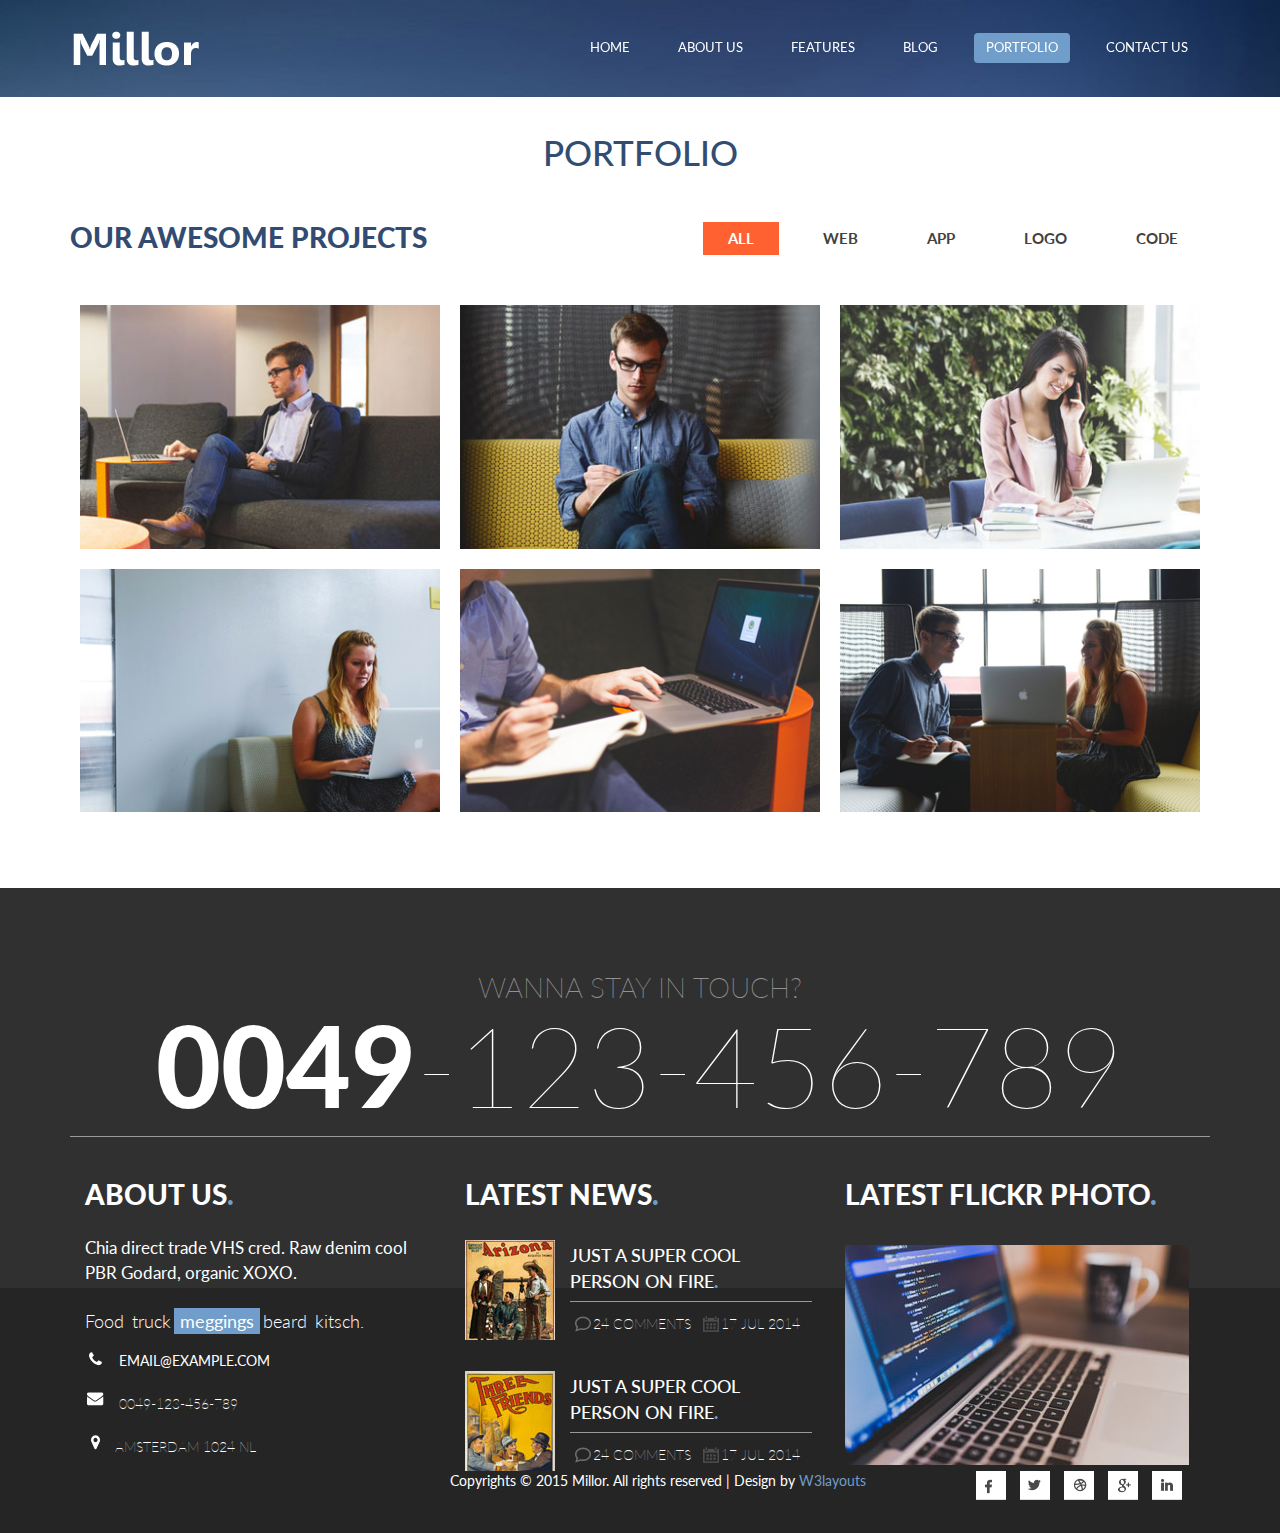
<file: ucscmealbuilder/portfolio.html>
<!--
Author: W3layouts
Author URL: http://w3layouts.com
License: Creative Commons Attribution 3.0 Unported
License URL: http://creativecommons.org/licenses/by/3.0/
-->
<!DOCTYPE html>
<html>
<head>
<title>Millor a Mobile App Based Flat Bootstrap responsive Website Template | Portfolio :: w3layouts</title>
<link href="css/bootstrap.css" rel='stylesheet' type='text/css'/>
<link href="css/style.css" rel="stylesheet" type="text/css" media="all"/>
<link href='//fonts.googleapis.com/css?family=Lato:100,300,400,700,900' rel='stylesheet' type='text/css'>
<meta name="viewport" content="width=device-width, initial-scale=1">
<meta name="keywords" content="Millor Responsive web template, Bootstrap Web Templates, Flat Web Templates, Andriod Compatible web template, Smartphone Compatible web template, free webdesigns for Nokia, Samsung, LG, SonyErricsson, Motorola web design" />
<script type="application/x-javascript"> addEventListener("load", function() { setTimeout(hideURLbar, 0); }, false); function hideURLbar(){ window.scrollTo(0,1); } </script>
<script src="js/jquery.min.js"> </script>
<!---- start-smoth-scrolling---->
		<script type="text/javascript" src="js/move-top.js"></script>
		<script type="text/javascript" src="js/easing.js"></script>
		<script type="text/javascript">
			jQuery(document).ready(function($) {
				$(".scroll").click(function(event){		
					event.preventDefault();
					$('html,body').animate({scrollTop:$(this.hash).offset().top},900);
				});
			});
		</script>
<!---- start-smoth-scrolling---->

</head>
<body>
<!--header-->
<div class="banner banner-2">
	 <div class="container">
		 <div class="header-top">		  
				<div class="logo">
					<a href="index.html"><img src="images/logo11.png" class="img-responsive" alt=""/></a>
				</div>			  
				 <div class="top-menu">
				 	 <span class="menu"> </span> 
					<ul>
						 <li><a class="hvr-shutter-out-horizontal"href="index.html">Home</a></li>
						 <li><a class="hvr-shutter-out-horizontal" href="about.html">About us</a></li>
						 <li><a class="hvr-shutter-out-horizontal" href="features.html">Features</a></li>
						 <li><a class="hvr-shutter-out-horizontal" href="404.html">Blog</a></li>
						  <li><a class="active hvr-shutter-out-horizontal" href="portfolio.html">Portfolio</a></li>	
						   <li><a class="hvr-shutter-out-horizontal" href="contact.html">Contact us</a></li>					 
					 </ul>					 
				 </div>	
				 		 <div class="clearfix"> </div> 	 
				 		 		 <!-- script-for-menu -->
		 <script>
				$("span.menu").click(function(){
					$(".top-menu ul").slideToggle("slow" , function(){
					});
				});
		 </script>
		 <!-- script-for-menu -->
		 </div>	
	</div>
</div>
<!--/header-->
<!--Portfolio-->
	<div class="project">
		<div class="container">
			<h5>PORTFOLIO</h5>
			
			<div class="sap_tabs">
				<div id="horizontalTab" style="display: block; width: 100%; margin: 0px;">
					<script src="js/easyResponsiveTabs.js" type="text/javascript"></script>
						<script type="text/javascript">
							$(document).ready(function () {
								$('#horizontalTab').easyResponsiveTabs({
									type: 'default', //Types: default, vertical, accordion           
									width: 'auto', //auto or any width like 600px
									fit: true   // 100% fit in a container
								});
							});
							
						</script>
						<link rel="stylesheet" href="css/swipebox.css">
							<script src="js/jquery.swipebox.min.js"></script> 
							<script type="text/javascript">
										jQuery(function($) {
											$(".swipebox").swipebox();
										});
							</script>

					<div class="project-bottom">
						<div class="portfolios entertain_box  wow fadeInUp" data-wow-delay="0.4s" id="portfolio">
							<div class="portfolio-top">
								<div class="port-mix-chg">
									<div class="project-top">
										<h3>OUR AWESOME PROJECTS</h3>
									</div>
									<ul id="filters" class="resp-tabs-list">
										  <li class="resp-tab-item" aria-controls="tab_item-0" role="tab"><span>All</span></li>
										  <li class="resp-tab-item" aria-controls="tab_item-1" role="tab"><span>web</span></li>
										  <li class="resp-tab-item" aria-controls="tab_item-2" role="tab"><span>app</span></li>
										  <li class="resp-tab-item" aria-controls="tab_item-3" role="tab"><span>logo</span></li>
										  <li class="resp-tab-item" aria-controls="tab_item-4" role="tab"><span>code</span></li>
										  <div class="clearfix"></div>
									</ul>
									<div class="clearfix"></div>
								</div>
								<div class="resp-tabs-container">
									<div class="tab-1 resp-tab-content" aria-labelledby="tab_item-0">
										<div class="tab_img">
												<div class="col-md-4 img-top ">
												    <a href="images/p-1.jpg" class="b-link-stripe b-animate-go   swipebox"  title="Image Title">
														 <img src="images/port-1.jpg" />
														 <div class="b-wrapper">
															<h2 class="text-center b-animate b-from-left    b-delay03 ">Processing Steps Web<img src="images/logo.png" /></h2>
														 </div>
													</a>
												</div>
												<div class="col-md-4 img-top ">
												    <a href="images/p-2.jpg" class="b-link-stripe b-animate-go   swipebox"  title="Image Title">
														 <img src="images/port-2.jpg" />
														 <div class="b-wrapper">
															<h2 class="b-animate b-from-left    b-delay03 ">Processing Steps Web<img src="images/logo.png" /></h2>
														 </div>
													</a>
												</div>
												<div class="col-md-4 img-top ">
													<a href="images/p-3.jpg" class="b-link-stripe b-animate-go   swipebox"  title="Image Title">
														 <img src="images/port-3.jpg" />
														 <div class="b-wrapper">
															<h2 class="b-animate b-from-left    b-delay03 ">Processing Steps Web<img src="images/logo.png" /></h2>
														 </div>
													</a>
												</div>
												<div class="col-md-4 img-top ">
													<a href="images/p-4.jpg" class="b-link-stripe b-animate-go   swipebox"  title="Image Title">
														 <img src="images/port-4.jpg" />
														 <div class="b-wrapper">
															<h2 class="b-animate b-from-left    b-delay03 ">Processing Steps Web<img src="images/logo.png" /></h2>
														 </div>
													</a>
												</div>
												<div class="col-md-4 img-top ">
												    <a href="images/p-5.jpg" class="b-link-stripe b-animate-go   swipebox"  title="Image Title">
														 <img src="images/port-5.jpg" />
														 <div class="b-wrapper">
															<h2 class="b-animate b-from-left    b-delay03 ">Processing Steps Web<img src="images/logo.png" /></h2>
														 </div>
													</a>
												</div>
												<div class="col-md-4 img-top ">
												    <a href="images/p-6.jpg" class="b-link-stripe b-animate-go   swipebox"  title="Image Title">
														 <img src="images/port-6.jpg" />
														 <div class="b-wrapper">
															<h2 class="b-animate b-from-left    b-delay03 ">Processing Steps Web<img src="images/logo.png" /></h2>
														 </div>
													</a>
												</div>
												<div class="clearfix"></div>	
										</div>
																			 
									</div>
									<div class="tab-1 resp-tab-content" aria-labelledby="tab_item-1">
										<div class="tab_img">
												<div class="col-md-4 img-top ">
													<a href="images/p-3.jpg" class="b-link-stripe b-animate-go   swipebox"  title="Image Title">
														 <img src="images/port-3.jpg" />
														 <div class="b-wrapper">
															<h2 class="b-animate b-from-left    b-delay03 ">Processing Steps Web<img src="images/logo.png" /></h2>
														 </div>
													</a>
												</div>
												<div class="col-md-4 img-top ">
													<a href="images/p-4.jpg" class="b-link-stripe b-animate-go   swipebox"  title="Image Title">
														 <img src="images/port-4.jpg" />
														 <div class="b-wrapper">
															<h2 class="b-animate b-from-left    b-delay03 ">Processing Steps Web<img src="images/logo.png" /></h2>
														 </div>
													</a>
												</div>	
												<div class="clearfix"></div>	
										</div>	 	        					 
									</div>
									<div class="tab-1 resp-tab-content" aria-labelledby="tab_item-2">
										<div class="tab_img">
												<div class="col-md-4 img-top ">
												    <a href="images/p-5.jpg" class="b-link-stripe b-animate-go   swipebox"  title="Image Title">
														 <img src="images/port-5.jpg" />
														 <div class="b-wrapper">
															<h2 class="b-animate b-from-left    b-delay03 ">Processing Steps Web<img src="images/logo.png" /></h2>
														 </div>
													</a>
												</div>
												<div class="col-md-4 img-top ">
												    <a href="images/p-6.jpg" class="b-link-stripe b-animate-go   swipebox"  title="Image Title">
														 <img src="images/port-6.jpg" />
														 <div class="b-wrapper">
															<h2 class="b-animate b-from-left    b-delay03 ">Processing Steps Web<img src="images/logo.png" /></h2>
														 </div>
													</a>
												</div>
												<div class="clearfix"></div>
										</div>		        					 
									</div>
									<div class="tab-1 resp-tab-content" aria-labelledby="tab_item-3">
										<div class="tab_img">
												<div class="col-md-4 img-top ">
												    <a href="images/p-1.jpg" class="b-link-stripe b-animate-go   swipebox"  title="Image Title">
														 <img src="images/port-1.jpg" />
														 <div class="b-wrapper">
															<h2 class="text-center b-animate b-from-left    b-delay03 ">Processing Steps Web<img src="images/logo.png" /></h2>
														 </div>
													</a>
												</div>
												<div class="col-md-4 img-top ">
												    <a href="images/p-2.jpg" class="b-link-stripe b-animate-go   swipebox"  title="Image Title">
														 <img src="images/port-2.jpg" />
														 <div class="b-wrapper">
															<h2 class="b-animate b-from-left    b-delay03 ">Processing Steps Web<img src="images/logo.png" /></h2>
														 </div>
													</a>
												</div>
												<div class="col-md-4 img-top ">
													<a href="images/p-3.jpg" class="b-link-stripe b-animate-go   swipebox"  title="Image Title">
														 <img src="images/port-3.jpg" />
														 <div class="b-wrapper">
															<h2 class="b-animate b-from-left    b-delay03 ">Processing Steps Web<img src="images/logo.png" /></h2>
														 </div>
													</a>
												</div>												
												<div class="clearfix"></div>
										</div>	
											
									</div>	
									<div class="tab-1 resp-tab-content" aria-labelledby="tab_item-4">
										<div class="tab_img">
												<div class="col-md-4 img-top ">
													<a href="images/p-3.jpg" class="b-link-stripe b-animate-go   swipebox"  title="Image Title">
														 <img src="images/port-3.jpg" />
														 <div class="b-wrapper">
															<h2 class="b-animate b-from-left    b-delay03 ">Processing Steps Web<img src="images/logo.png" /></h2>
														 </div>
													</a>
												</div>
												<div class="col-md-4 img-top ">
													<a href="images/p-4.jpg" class="b-link-stripe b-animate-go   swipebox"  title="Image Title">
														 <img src="images/port-4.jpg" />
														 <div class="b-wrapper">
															<h2 class="b-animate b-from-left    b-delay03 ">Processing Steps Web<img src="images/logo.png" /></h2>
														 </div>
													</a>
												</div>	
												<div class="clearfix"></div>	
										</div>	 	        					 
									</div>
								</div>	
							</div>
					   </div>
					</div>
				</div>
			</div>
		</div>
	</div>
	<!--end-project-->
<!--/Portfolio-->
<!--Footer-->
<div class="footer">
	<div class="container">
		<div class="footer-head">
				<h5>Wanna stay in touch?</h5>
				<h3><span>0049</span>-123-456-789</h3>
		</div>
			<div class="footer-bottom">
				<div class="col-md-4 footer-about">
					<h4>about us<i>.</i></h4>
					<h6>Chia direct trade VHS cred. Raw denim cool PBR Godard, organic XOXO.</h6>
					<h5>Food truck<span>meggings</span>beard kitsch.</h5>
					<ul>
						<li><span class="call"> </span></li>
						<li><a href="malito:example@mail.com">email@example.com</a></li>
					</ul>
					<ul>
						<li><span class="msg"> </span></li>
						<li><p>0049-123-456-789</p></li>
					</ul>
					<ul>
						<li><span class="locator"> </span>
						<li><p>Amsterdam 1024 NL</p></li>
					</ul>
				</div>
				<div class="col-md-4 footer-news">
					<h4>latest news<i>.</i></h4>
					<div class="footer-news-info">
					<div class="footer-img">
						<img src="images/nwes-1.jpg" class="img-responsive" alt=""/>
					</div>
					<div class="footer-right">
						<h5>just a super cool  person on fire<i>.</i></h5>
						<ul>
							<li>
								<i class="chat"> </i>
								<p><a href="#">24 Comments</a></p>
							</li>
							<li>
								<i class="date"> </i>
								<p>17 Jul 2014</p>
							</li>
						</ul>
					</div>
					<div class="clearfix"> </div>
					</div>
					<div class="footer-news-info">
						<div class="footer-img">
							<img src="images/nwes-2.jpg" class="img-responsive" alt=""/>
						</div>
						<div class="footer-right">
							<h5>just a super cool  person on fire<i>.</i></h5>
							<ul>
								<li>
									<i class="chat"> </i>
									<p><a href="#">24 Comments</a></p>
								</li>
								<li>
									<i class="date"> </i>
									<p>17 Jul 2014</p>
								</li>
							</ul>
						</div>
					</div>
				</div>
				<div class="col-md-4 flickr-photo">
					<h4>latest flickr photo<i>.</i></h4>
					<img src="images/flicker-img.jpg" class="img-responsive" alt=""/>
				</div>
				<div class="clearfix"> </div>
		    </div>
	</div>
</div>
<!--/Footer-->
<!--copyrights-->
<div class="copyrights">
	<div class="container"> 
		<p>Copyrights &copy; 2015 Millor. All rights reserved | Design by <a href="http://w3layouts.com/">W3layouts</a></p>
		<div class="social-icons">
			<a href="#"><span class="beh"> </span></a>
			<a href="#"><span class="face"> </span></a>
			<a href="#"><span class="pin"> </span></a>
			<a href="#"><span class="br"> </span></a>	
			<a href="#"><span class="in"> </span></a>				 
		 </div>
<div class="clearfix"> </div>
	</div>
</div>

<!--/copyrights-->
</body>
</html>
</file>
<file: ucscmealbuilder/css/style.css>
/*--
	Author: W3layouts
	Author URL: http://w3layouts.com
	License: Creative Commons Attribution 3.0 Unported
	License URL: http://creativecommons.org/licenses/by/3.0/
--*/
body{
	margin:0;
	padding:0;
	background:#fff;
	font-family: 'Lato', sans-serif;
 }
body a{
	transition:0.5s all;
	-webkit-transition:0.5s all;
	-moz-transition:0.5s all;
	-o-transition:0.5s all;
	-ms-transition:0.5s all;
}
h1,h2,h3,h4,h5,h6{
	margin:0;			   
}	
p{
	margin:0;
}
ul{
	margin:0;
	padding:0;
}
/*----*/
.banner{
	background:url(../images/banner.jpg) no-repeat;
	background-size:cover;
	min-height: 780px;
}
/*----*/
.logo{
	float:left;
}
.logo a{
	display:block;
}
.top-menu{
	float:right;
	  margin-top: 5px;
}
.banner-top {
	  padding: 3em 0;
}
.top-menu li {
  display: inline-block;
  padding: 0 5px;
  margin: 0 5px;
}
.top-menu li a {
	text-decoration: none;
	color: #fff;
	font-weight:400;
	  font-size: .9em;
	    text-transform: uppercase;
	      padding: 6px 12px;
	    	border-radius:4px;
	-webkit-border-radius: 4px;
	-moz-border-radius: 4px;
	-o-border-radius: 4px;
	-ms-border-radius: 4px;
}
.top-menu li a.active {
      background: #709DCA;
      	border-radius:4px;
	-webkit-border-radius: 4px;
	-moz-border-radius: 4px;
	-o-border-radius: 4px;
	-ms-border-radius: 4px;
}
.top-menu li a:hover {
   padding: 6px 12px;
  color:#fff;
  	transition:0.8s all;
	-webkit-transition:0.8s all;
	-moz-transition:0.8s all;
	-o-transition:0.85s all;
	-ms-transition:0.8s all;
}
/*--hover-top-nav--*/
a.hvr-shutter-out-horizontal {
  display: inline-block;
  vertical-align: middle;
  -webkit-transform: translateZ(0);
  transform: translateZ(0);
  box-shadow: 0 0 1px rgba(0, 0, 0, 0);
  -webkit-backface-visibility: hidden;
  backface-visibility: hidden;
  -moz-osx-font-smoothing: grayscale;
  position: relative;
  -webkit-transition-property: color;
  transition-property: color;
  -webkit-transition-duration: 0.3s;
  transition-duration: 0.3s;
  color: #fff;
	padding:6px 15px;
}
a.hvr-shutter-out-horizontal:before {
  content: "";
  position: absolute;
  z-index: -1;
  top: 0;
  bottom: 0;
  left: 0;
  right: 0;
  background: #709DCA;
  -webkit-transform: scaleX(0);
  transform: scaleX(0);
  -webkit-transform-origin: 50%;
  transform-origin: 50%;
  -webkit-transition-property: transform;
  transition-property: transform;
  -webkit-transition-duration: 0.3s;
  transition-duration: 0.3s;
  -webkit-transition-timing-function: ease-out;
  transition-timing-function: ease-out;
	color:#fff;
	padding:6px 15px;
	border-radius:4px;
	-webkit-border-radius: 4px;
	-moz-border-radius: 4px;
	-o-border-radius: 4px;
	-ms-border-radius: 4px;
}
a.hvr-shutter-out-horizontal:hover,a.hvr-shutter-out-horizontal:focus,a.hvr-shutter-out-horizontal:active {
  color: white;
}
a.hvr-shutter-out-horizontal:hover:before,a.hvr-shutter-out-horizontal:focus:before,a.hvr-shutter-out-horizontal:active:before {
  -webkit-transform: scaleX(1);
  transform: scaleX(1);
}
/*--hover-top-nav--*/
.banner-left{
	  margin-top: 7em;
}
.banner-left h1 {
  color: #fff;
  font-size: 8em;
  font-weight: 900;
    margin: 0;
}
.banner-left h2 {
	color: #fff;
	font-size: 8em;
	font-weight:100;
}
.banner-left h3 {
  color: #fff;
  font-size: 3.2em;
  font-weight: 200;
  margin-bottom: 10px;
  text-transform: uppercase;
}
.banner-left h3 span {
	color: #fff;
	font-size: 1em;
	font-weight:600;
}
.banner-left p {
  color: #fff;
  font-size: 1.4em;
  font-weight: 100;
}
.banner-right{
	position: relative;
}
.app-img{
	position:absolute;
	top:0;
	right:0;
}
/*--services--*/
.service-section-grids h3 {
  color: #4e4e4e;
  font-weight: 600;
  font-size: 2.5em;
  text-align: center;
  text-transform: uppercase;
}
.service-section-grids h3 span {
  font-weight: 900;
}
.service-section-grids p {
  font-size: 1.5em;
  font-weight: 300;
    text-align: center;
}
.service-section-grids {
  padding: 8em 0;
}
.icon-text p {
  text-align: left;
}
.icon {
  float: left;
  width: 10%;
  margin-right: 2%;
}
.icon-text {
  float: left;
  width: 83%;
  margin-top: 0.8em;
}
i.s1 {
  width: 48px;
  height: 55px;
  background: url('../images/img-sprite1.png') no-repeat -4px 4px;
  display: inline-block;
  padding: 0;
  background-size: 161px;
}
i.s2 {
  width: 48px;
  height: 55px;
    background: url('../images/img-sprite1.png') no-repeat -111px 4px;
  display: inline-block;
  background-size: 161px;
}
i.s3 {
  width: 48px;
  height: 55px;
	   background: url('../images/img-sprite1.png') no-repeat -56px -51px;
	display:inline-block;
	background-size: 161px;
}
i.s4 {
width: 48px;
  height: 55px;
  background: url('../images/img-sprite1.png') no-repeat -56px 4px;
  display: inline-block;
  background-size: 161px;
}
i.s5 {
  width: 48px;
  height: 55px;
	      background: url('../images/img-sprite1.png') no-repeat -2px -51px;
	display:inline-block;
	background-size:161px;
}
i.s6 {
  width: 48px;
  height: 55px;
	   background: url('../images/img-sprite1.png') no-repeat -111px -51px;
	display:inline-block;
	background-size: 161px;
}
.icon-text {
	float:left;
	width:83%;
	margin-top: 0.8em;
}
.service-section {
	padding:6em 0;
}
.service-section-head h3 {
	color:#394b50;
	font-size:2.2em;
	font-weight:900;
	text-transform:uppercase;
}
.service-section-head {
	margin-bottom:3em;
}
.service-section-head p {
	color:#394b50;
	font-size:1.2em;
	font-weight:500;
}
.service-section-grid {
	margin-top:4em;
}
.service-section-grid h4 {
	color:#394b50;
	font-size:1.2em;
	font-weight:900;
	text-transform:uppercase;	
	font-family: 'Lato', sans-serif;
	margin-bottom:0.85em;
}
.service-section-grid p {
	color:#7b7b7b;
	font-size:0.92em;
	font-weight:400;
	line-height:1.8em;
}
/*--/services--*/
/*--showcase--*/
.about_left img {
  width: 100%;
}
.about_right h3 {
  color: #fff;
  font-weight: 600;
  font-size: 2.5em;
  text-transform: uppercase;
}
.about_right p {
  color: #fff;
  font-weight: 400;
  font-size: 1em;
  line-height: 1.8em;
    padding: 2em 0 3em;
}
.about_right a {
  text-decoration: none;
  color: #fff;
  font-size: 1.05em;
  font-weight: 500;
  text-transform: uppercase;
  padding: 9px 18px;
  border: 1px solid #fff;
}
.about_right a:hover {
  color: #000;
  background:#fff;
  font-weight:500;
    transition:0.9s all;
	-webkit-transition:0.9s all;
	-moz-transition:0.9s all;
	-o-transition:0.9s all;
	-ms-transition:0.9s all;
}
.col-md-6.about_left {
  padding: 0;
}
.about_right {
   padding: 32px 46px 44px 25px;
  margin: 0;
  background: #709DCA;
}
/*--/showcase--*/
/*--features--*/
.features {
  padding: 7em 0 0;
}
.features-head {
  text-align: center;
}
.features-head h3 {
  color: #4e4e4e;
  font-weight: 600;
  font-size: 2.5em;
  text-align: center;
  text-transform: uppercase;
}
.features-head h3 span {
  font-weight: 900;
  color:#616060;
}
.features-head p {
  font-size: 1.4em;
  font-weight: 300;
}
.features-gird {
  margin-top: 4em;
}
.features-gird i {
  font-style: normal;
   color: #709DCA;
}
.features-grids {
  margin-bottom: 4em;
}
.features-gird h4 {
  text-transform: uppercase;
  font-weight: 900;
  color: #D0D0D0;
  float: left;
  border-right: 1px solid#999;
  padding-right: 3%;
  margin-right: 3%;
  font-size: 3em;
}
.features-gird h3 {
  float: left;
  text-transform: uppercase;
  font-weight: 600;
  margin-top: 4%;
  color:#616060;
}
.features-gird p {
color: #999;
  font-size: 1em;
  font-weight: 200;
  line-height: 1.5em;
  border-bottom: 1px solid#E2E2E2;
  padding: 1em 0 2em;
}
/*--/features--*/
/*--footer--*/
.footer{
	background: #303030;
	height: 400px;
}
.footer i{
	font-style:normal;
	font-weight:900;
	color: #709DCA;
}
.footer-bottom {
  padding: 3em 0;
}
.footer-head {
  text-align: center;
  color: #fff;
    padding-top: 6em;
}
.footer-head h3 {
  font-weight: 100;
    font-size: 8em;
  font-weight: 100;
  border-bottom: 1px solid#999;
  padding-bottom: 10px;
}
.footer-head h3 span {
	font-weight:900;
}
.footer-head h5 {
  font-size: 2em;
  font-weight: 200;
  text-transform: uppercase;
  color: #919191;
}
.footer-about h4 {
  color: #fff;
  font-size: 2em;
  font-weight: 900;
  text-transform: uppercase;
}
.footer-about h6  {
color: #fff;
  font-size: 17px;
  font-weight: 400;
  margin: 25px 0;
  line-height: 1.5em;
}
.footer-about h5  {
  color: #fff;
  font-size: 1.3em;
  font-weight: 300;
  word-spacing: 3px;
}
.footer-about p {
	text-transform: uppercase;
	  font-weight: 100;
}
.footer-about h5 span  {
  background: #709DCA;
  margin: 0 3px;
  padding: 2px 6px;
  font-weight: 400;
}
.footer-right ul {
  list-style: none;
}
.footer-right ul li {
	display: inline-block;
	color:#fff;
}
.footer-about ul li{
	display: inline-block;
	color:#fff;
}
.footer-about ul li a {
	color:#fff;
	text-transform: uppercase;
}
.footer-right ul li p {
	color:#fff;
	text-transform: uppercase;
	font-weight: 100;
	  float: left;
}
.footer-right ul li a {
	color:#fff;
	text-transform: uppercase;
}
.footer-right ul li a:hover {
	color:#709DCA;
}
.footer-about ul {
  margin: 18px 0;
}
li span.call{
  width: 20px;
  height: 20px;
  background: url(../images/footer-about.png) no-repeat 0px 0px;
  display: inline-block;
    vertical-align: text-bottom;
      margin-right: 10px;
}
li span.msg{
  width: 20px;
  height: 20px;
  background: url(../images/footer-about.png) no-repeat -20px 0px;
  display: inline-block;
   vertical-align: inherit;
      margin-right: 10px;
}
li span.locator{
  width: 20px;
  height: 20px;
  background: url(../images/footer-about.png) no-repeat -40px 0px;
  display: inline-block;
   vertical-align: baseline;
      margin-right: 10px;
}
.footer-news h4 {
  color: #fff;
  font-size: 2em;
  font-weight: 900;
  text-transform: uppercase;
}
.footer-img {
  width: 30%;
  float: left;
}
.footer-right {
  width: 69%;
  float: left;
}
.footer-right h5 {
  font-size: 1.3em;
  text-transform: uppercase;
  color: #fff;
  border-bottom: 1px solid#999;
  padding: 3px 0 7px;
  line-height: 1.4em;
  margin-bottom: 12px;
}
.footer-right ul li {
  display: inline-block;
  margin: 0 3px;
}
i.chat {
  width: 20px;
  height: 20px;
  background: url(../images/news-sprite.png) no-repeat -20px 0px;
  display: inline-block;
  vertical-align: bottom;
  float: left;
}
i.date {
  width: 20px;
  height: 20px;
  background: url(../images/news-sprite.png) no-repeat 0px 0px;
  display: inline-block;
  vertical-align: bottom;
  float: left;
}
.footer-news-info {
  margin-top: 2.2em;
}
.flickr-photo h4{
	color: #fff;
  font-size: 2em;
  font-weight: 900;
  text-transform: uppercase;
}
.flickr-photo img {
  margin-top: 2.5em;
}
/*--/footer--*/
/*--copyrights--*/
.social-icons{
	float:right;
	  width: 21%;
  margin: 0 auto;
}
.social-icons a span {
	width: 30px;
	height: 29px;
	background: url('../images/copyrights.png') no-repeat 0px 0px;
	display: inline-block;
	margin: 0 5px;
}
.social-icons a span.beh {
	background-position:0px 0px;
}
.social-icons a span.beh:hover{
	  background-position: 0px -30px;
  transition:1s all;
	-webkit-transition:1s all;
	-moz-transition:1s all;
	-o-transition:1s all;
	-ms-transition:1s all;
	 transform: rotate(-360deg);
}
.social-icons a span.face {
	background-position: -30px 0px;
}
.social-icons a span.face:hover{
	   background-position: -30px -30px;
	transition:1s all;
	-webkit-transition:1s all;
	-moz-transition:1s all;
	-o-transition:1s all;
	-ms-transition:1s all;
	 transform: rotate(-360deg);
}
.social-icons a span.pin{
	  background-position: -58px 0px;
}
.social-icons a span.pin:hover{
	background-position: -58px -30px;
	transition:1s all;
	-webkit-transition:1s all;
	-moz-transition:1s all;
	-o-transition:1s all;
	-ms-transition:1s all;
	 transform: rotate(-360deg);
}
.social-icons a span.br{
	  background-position: -88px 0px;
}
.social-icons a span.br:hover{
	background-position: -88px -30px;
	transition:1s all;
	-webkit-transition:1s all;
	-moz-transition:1s all;
	-o-transition:1s all;
	-ms-transition:1s all;
	 transform: rotate(-360deg);
}
.social-icons a span.in{
	   background-position: -119px 0px;
}
.social-icons a span.in:hover{
	 background-position: -119px -30px;
	transition:1s all;
	-webkit-transition:1s all;
	-moz-transition:1s all;
	-o-transition:1s all;
	-ms-transition:1s all;
	 transform: rotate(-360deg);
}
.copyrights {
  background: #252525;
  padding: 2em 0;
}
.copyrights p {
  color: #fff;
    float: left;
}
.copyrights p a {
  color: #709DCA;
}
/*--/copyrights--*/
/*--about--*/
.about {
  padding: 5em 0;
}
.banner-2 {
  min-height: 60px !important;
}
.header-top {
  padding: 2em 0;
}
.about-grids h3 {
  color: #334D72;
  text-align: center;
  font-size: 2em;
  font-weight: 600;
  padding: 0;
  text-transform: uppercase;
  padding: 1em 0;
}
.about-right {
	width:66%
}
.about-top h3 {
  text-transform: uppercase;
  color: #3C5981;
  font-size: 3em;
  font-weight: 500;
  margin-left: 15px;
}
.about-grid-info {
  float: right;
  width: 78%;
}
.about h3 {
  color: #334D72;
  text-align: center;
     font-size: 2.5em;
     padding: 0 0 1.5em;
}
span.about-icon {
float: left;
  background: #314A72;
  padding: 12px;
  border-radius: 50%;
}
span.about-icon p {
	color:#fff;
	   font-size: 1.6em;
	font-weight:600;
}
span.about-icon:hover {
  background: #FF6131;
}
.about-right h4 {
  color: #314A72;
  font-size: 1.2em;
  font-weight: 600;
  line-height: 1.5em;
  padding: 0 0 .5em;
}
.about-right p {
	line-height: 1.6em;
  color: #999;
  margin-bottom: 2em;
  font-size: .96em;
}

.about-grids {
    padding: 3em 0 0;
}
.about-grid-info h4 {
  font-size: 1.4em;
  padding-bottom: .2em;
  color: #314A72;
  text-transform: uppercase;
}
.about-grid-info p {
  margin-bottom: 2em;
  font-size: 1em;
  color: #999;
    line-height: 1.6em;
}
.team{
	text-align:center;
	  padding: 3em 0 3em;
}
.team h2 {
  color: #334D72;
  text-align: center;
  font-size: 2em;
  font-weight: 600;
  padding: 0;
}
.col-md-3.team-grid-left {
  border: 5px solid #314A72;
  margin-right: 11px;
  padding: 0;
  width: 24%;
}
.col-md-3.team-grid-left:hover {
	border: 5px solid #FF6131;
}
.team-grid-left h4{
	font-size: 1.5em;
	font-weight: 700;
	color: #22383f;	
	padding: 0.5em 0;
	  background: #F2F2F2;
}
.team-grid-left p{
	font-size: 1.2em;
	color: #999;
	   padding: 6px 0;	
	    background: #F2F2F2;
}
.team-grid {
	padding: 3em 0 0;
}
.about {
  padding: 2.6em 0 2em;
}
.team-top img {
  width: 100%;
  margin: 0 auto;
}
/*--/about--*/
/*--features--*/
.features {
  padding: 2.6em 0 0em;
}
.feature-text h2{
  color: #304770;
  font-size: 2.5em;
    margin: 0em 0 .7em;
  font-weight: 500;
  text-align: center;
  text-transform: uppercase;
}
.feature-text p{
line-height: 1.6em;
  color: #999;
  margin-bottom: 2em;
  font-size: .96em;
}
.feature-section{
margin-top:2em;
}
.feature-grid{
margin-bottom:3em;
}
.feature-grid-pic{
float:left;
width:25%;
margin-right:2.5%;
}
.feature-grid-info h3 {
  color: #314A72;
  font-size: 1.2em;
  font-weight: 600;
  line-height: 1.5em;
  padding: 0 0 .5em;
}
.feature-grid-info p{
  line-height: 1.6em;
  color: #999;
  margin-bottom: 2em;
  font-size: .96em;
}
.feature-grid:nth-child(2){
margin-bottom: 0em;
}
.feature-grid-pic img{
width:100%;
}
.feature-main{
  margin: 4em 0 2em;
}
.main.feature-main h5 {
  color: #304770;
  font-size: 2.5em;
  margin: 0em 0 2.2em;
  font-weight: 500;
  text-align: center;
  text-transform: uppercase;
}
.service-top{
margin-bottom:3.5em;
}
.service-pic{
width:10%;
float:left;
}
.service-info {
float:left;
width:75%;
margin-left:5%;
}
.service-info h3{
color:#151515;
font-weight:300;
font-size:2.1em;
letter-spacing:0.5px;
margin-bottom:0.5em;
}
.service-info p{
color: #999;
  font-weight: 400;
  font-size: 0.96em;
  line-height: 1.7em;
}
/*--features--*/
/*--blog--*/
.Error-found {
	padding-top: 3.5em;
	min-height:730px;
}
.error-page {
  	margin: 3em 0;
  	  min-height: 694px;
}
.error-page h3 {
	font-weight: 600;
	text-transform: uppercase;
	  color: #38547C;
	margin: 0;
	  padding: .2em 0 0em 0;
	font-size: 16em;
}
.error-page h3 span {
	color: #FF6131;
}
.error-page p{
	font-weight:100;
	font-size:2.5em;
	color: #666;
}
a.home-btn:hover {
	border-color: #c1061b;
	color: #000;
}
a.button.curl-bottom-right.two{
	padding: 1em 1em;
	width: 15%;
	font-size: 1.2em;
	font-weight: 500;
}
/* Curl Bottom Right */
.curl-bottom-right {
  display: inline-block;
  position: relative;
  -webkit-transform: translateZ(0);
  transform: translateZ(0);
  box-shadow: 0 0 1px rgba(0, 0, 0, 0);
  background:#324F77;
  padding: 0.7em 1.8em;
  color: #FFF;
	font-size: 1em;
	width: 25%;
	font-weight:400;
	text-transform: uppercase;
	text-decoration:none;
	margin-top: 1em;
}
a.button.curl-bottom-right{
	text-decoration: none;
}
a.button.curl-bottom-right:hover{
	color:#fff;
}
.curl-bottom-right:before {
  pointer-events: none;
  position: absolute;
  content: '';
  height: 0;
  width: 0;
  bottom: 0;
  right: 0;
  background:#FF6131;
  /* IE9 */
  background: linear-gradient(315deg,#fff 45%, #FF6131 50%, #FF6131 56%,#FF6131 80%);
  box-shadow: -1px -1px 1px rgba(0, 0, 0, 0.4);
  -webkit-transition-duration: 0.3s;
  transition-duration: 0.3s;
  -webkit-transition-property: width, height;
  transition-property: width, height;
  text-decoration: none;
}
.curl-bottom-right:hover:before, .curl-bottom-right:focus:before, .curl-bottom-right:active:before {
  width: 25px;
  height: 25px;
}
/*--/blog--*/
/*--Portfolio--*/
.project {
  padding-bottom: 2em;
}
/*-----------------------------------------------------------------------------------*/
/*	Animation effects
/*-----------------------------------------------------------------------------------*/
.b-animate-go{
	text-decoration:none;
}

.b-animate img{
	display: -webkit-inline-box;
}
/* lt-ie9 */
.b-animate-go:hover .b-animate{
	visibility:visible;
}
.b-from-left{
	position:relative;
	left:-100%;
}
.b-animate-go:hover .b-from-left{
	left:0;
}
.project-top h3 {
  float: left;
  color: #324B73;
  font-weight: 900;
  font-size: 2em;
}
ul#filters {
  float: right;
  text-align: right;
  margin: 0 auto 0px auto;
}
.port-mix-chg{
    margin: 50px 0;
}
div#portfoliolist {
  padding: 0.5% 0px;
}
.project h5 {
  color: #334D72;
  text-align: center;
  font-size: 2.5em;
}
.project{
    padding: 2.6em 0 2em;
}
/******** SAP ************/
.sap_tabs{
	clear:both;
	padding: 0em 0 2em;
}
.tab_box{
	background:#fd926d;
	padding: 2em;
}
.top1{
	margin-top: 2%;
}
.resp-tabs-list {
text-align:center;
  list-style: none;
  margin: 3em 0;
}
.resp-tab-item{
	color:#414141;
	font-size: 15px; 
	cursor: pointer;
	padding: 6px 25px ;
	display: inline-block;
    font-weight: 700;
	text-align: center;
	list-style: none;
	outline: none;
	-webkit-transition: all 0.3s ease-out;
	-moz-transition: all 0.3s ease-out;
	-ms-transition: all 0.3s ease-out;
	-o-transition: all 0.3s ease-out;
	transition: all 0.3s ease-out;
	text-transform: uppercase;
	margin: 0 0.5em 0;
}
.resp-tab-active,.resp-tab-item:hover{
    background: #FF6131;
    color: #ffffff;
  text-shadow: none;

}
.resp-tabs-container {
	padding: 0px;
	background-color: #fff;
	clear: left;
	
}
h2.resp-accordion {
	cursor: pointer;
	padding: 5px;
	display: none;
}
.resp-tab-content {
	display: none;
}
.resp-content-active, .resp-accordion-active {
   display: block;
}
.img-top img{
width:100%;
}
.img-top {
    margin-bottom: 20px;
}
.img-top {	
	  position: relative;
}
.img-top {
    padding: 0 10px !important;
}
.b-from-left {
    position: relative;
    left: -100%;
}

.b-wrapper:hover {
    background: rgba(49, 153, 255, 0.48);
    transition: 0.5s all;
    -webkit-transition: 0.5s all;
    -o-transition: 0.5s all;
    -moz-transition: 0.5s all;
    -ms-transition: 0.5s all;
}
.b-animate {
    width: 45%;
    margin: 0 auto;
    transition: all 0.5s;
    -moz-transition: all 0.5s;
    -ms-transition: all 0.5s;
    -o-transition: all 0.5s;
    -webkit-transition: all 0.5s;
    visibility: hidden;
    font-size: 15px;
    font-weight: 400;
    line-height: 1.3em;
    top: 35%;
}
.b-link-stripe .b-wrapper {
    position: absolute;
    width: 95%;
    height: 100%;
    top: 0;
    left: 10px;
    text-align: center;
    color: #ffffff;
    overflow: hidden;
}
.b-animate img {
    margin-top: 12%;
	}
/*--/Portfolio--*/
/*--contact us--*/
.contact {
  padding-top: 2em;
}
.contact-main h3,.about-main h3,
.advn-main h3,.team-top h3,
.services-main h3,.add-mian h3,
.clients-main h3,.login-main h3,
.rgstr-top h3{
	font-size:2.6em;
	font-weight:600;
	margin:0;
	text-align:center;
	color:#3A577F;
	  text-transform: uppercase;
	  margin-bottom: 2em;
}
.contact-top-one h4 {
	color: #3A577F;
	font-size: 1.5em;
	font-weight: 600;
	margin: 0;
}
.contact-top-one h6 {
	color: #858585;
	font-size: 1em;
	font-weight: 700;
	line-height: 1.6em;
	margin: 1em 0;
}
.contact-top-one span {
	display: block;
}
.contact-top-one p {
	color: #858585;
	font-size: 1em;
	margin: 1em 0px;
	line-height: 1.8em;
}
.contact-top-one p a {
	color: #858585;
	font-size: 1em;
	margin: 1em 0px;
	line-height: 1.8em;
}
.contact-top-one p a:hover {
	color: #3A577F;
	text-decoration: none;
	transition: 0.5s all;
	-webkit-transition: 0.5s all;
	-moz-transition: 0.5s all;
	-ms-transition: 0.5s all;
	-o-transition: 0.5s all;
}
.contact-top-right form input[type="text"] {
	width: 32.95%;
	color: #898888;
	outline: none;
	font-size: 1em;
	padding: 10px 10px;
	margin-bottom: 1em;
	border: solid 1px #3A577F;
	-webkit-appearance: none;
}
.contact-top-right form textarea {
	resize: none;
	width: 100%;
	color: #898888;
	font-size: 1em;
	outline: none;
	padding: 10px 10px;
	border: solid 1px #3A577F;
	min-height: 12em;
	-webkit-appearance: none;
}
.sub-button input[type="submit"] {
  border: none;
  outline: none;
  color: #fff;
  background: #3A577F;
  padding: 9px 28px;
  font-size: 1.2em;
  font-weight: 600;
  -webkit-appearance: none;
  float: left;
}
.sub-button input[type="submit"]:hover {
	background: #FF6131;
	transition: 0.5s all;
	-webkit-transition: 0.5s all;
	-moz-transition: 0.5s all;
	-ms-transition: 0.5s all;
	-o-transition: 0.5s all;
}
.sub-button {
	margin-top: 1.5em;
	text-align: center;
}
.contact-top {
	margin-top: 3em;
}
.contact-bottom iframe{
	width:100%;
	height:400px;
}
.contact-bottom {
  margin: 4em 0;
}
/*--/conatact--*/
/*--responsive--*/
@media (max-width: 1366px){
	.banner {
	  min-height: 732px;
	}
}
@media (max-width: 1280px){
	.features {
	  padding: 2em 0 0;
	}
	
	.contact {
	  padding-top: 2em;
	}
	.features {
		padding: 3em 0 0;
	}
	.service-section-grids {
		padding: 8em 0 5em 0;
	}
}
@media (max-width: 1080px){
	.b-animate {
		width: 50%;
		top: 32%;
	}
	.b-link-stripe .b-wrapper {
		width: 93.5%;
		}
}
@media (max-width: 1024px){
	.banner-left h1 {
	  font-size: 5em;
	}
	.banner-left h3 {
	  font-size: 2.4em;
	}
	.banner-left h2 {
	  font-size: 5em;
	}
	.banner {
	  min-height: 635px;
	}
	.app-img  {
	    width: 68%;
	}
	.banner-left {
	    margin: 5em 0;
        padding: 0;
	}
	.service-section {
	  padding: 4em 0;
	}
	.features-gird h3 {
	    font-size: 1.3em;
	}
	.features-gird {
	  margin-top: 2em;
	}
	.features-gird {
	  margin-top: 2em;
	}
	.footer {
		height: 602px;
	}
	.footer-head h3 {
	  font-size: 7em;
	}
	.footer-img {
	       width: 37%;
	}
	.footer-right {
	  width: 55%;
	}
	.social-icons {
	  width: 24%;
	}
	ul li a {
	  font-size: 12px;
	}
	.footer-right h5 {
	  font-size: 1em;
	    margin-bottom: 6px;
	}
	.flickr-photo h4 {
	  font-size: 1.8em;
	}
	.banner {
	   min-height: 80px;
	}
	.service-section-grid h4 {
		margin-bottom: 0.5em;
	}
	.col-md-3.team-grid-left {
	  margin-right: 9px;
	  width: 24%;
	}
	.footer-right ul li {
	}
	.features-grids {
	  padding: 2em 0;
	}
	.icon {
		margin-right: 5%;
	}
	a.button.curl-bottom-right.two {
		  width: 21%;
	}
	.about_right p {
	  padding: 1em 0 2em;
	   font-size: 0.875em;
	}
	.about_right {
	  padding: 14px 46px 27px 25px;
	}
	.service-section-grids {
	  padding: 6em 0 3em;
	}
	.about-section {
	  padding-bottom: 2em;
	}
	.service-section-grid {
	  margin-top: 2em;
	}
}
@media (max-width: 991px){
	.project-top h3 {
		font-size: 1.5em;
	}
	.port-mix-chg {
		margin: 40px 0;
	}
	.resp-tab-item {
    font-size: 13px;
    padding: 4px 14px;
	}
	.img-top {
    float: left;
    width: 33.33333%;
    padding: 0 3px !important;
    margin-bottom: 6px;
	}
	.b-link-stripe .b-wrapper {
		width: 97.5%;
		left: 3px;
	}
	.b-animate {
		width: 70%;
		top: 28%;
	}
	.b-animate img {
		margin-top: 10%;
		width: 68% !important;
	}
}
@media (max-width: 768px){
		span.menu:before {
		content: url(../images/nav-icon.png);
		cursor: pointer;	
		height:32px;
	}
	.banner-2 {
	  min-height: 74px;
	}
	.top-menu {
		width: 3%;
		float: right;
		margin:0;
	}
	.top-menu  ul{
		display:none;
	}
	.top-menu  ul li {
	  font-size: 12px;
	  display: inline-block;
	  width: 100%;
	  padding: 0;
	  margin: 0;
	}
	.top-menu ul li a {
		   padding: 10px 10px;
		font-size: 13px;
		width: 100%;
		font-weight:600;
		display:block;
	}
	.top-menu ul li a:hover{
		color:#fff;
		  padding: 10px 10px;
	}
	 span.menu{
		display:block;
		float:right;
	}
	.top-menu  ul{
	  margin: 0;
	  z-index: 999;
	  position: absolute;
	  width: 96%;
	  text-align: center;
	  top: 7%;
	  left: 2%;
	    background: rgba(57, 107, 178, 1);
	}
	.banner-left {
		margin-top: 0;
		  float: left;
		  width: 60%;
		  padding: 0;
	}
	.logo a img {
	  width: 60%;
	}
	.banner-top {
	   padding: 2.5em 0;
	}
	.banner-left h2 {
	  font-size: 4em;
	}
	.banner-left h1 {
	  font-size: 4em;
	}
	.banner-left h3 {
	  font-size: 2em;
	}
	.app-img img {
	  margin-top: 1em;
	}
	.banner {
	  min-height: 50px;
	}
	.app-img {
		  top: -35px;
		  right: 5%;
		  width: 29%;
	}
	.about_right {
		width: 50%;
		float: left;
	}
	.banner-left p {
	  font-size: 1.2em;
	}
	.about_right h3 {
		font-size: 2.2em;
	}
	.about_right a {
		font-size: 1em;
		padding: 7px 16px;
	}
	.service-section-grids {
		padding: 5em 0 3em;
	}
  .service-section-grids h3 {
		font-size: 2.1em;
	}	
	.icon {
		padding: 0px 0px;
		margin-right: 3%;
		width: 6%;
	}
	.features {
		padding: 2em 0 0;
	}
	.about_right p {
		font-size: 0.875em;
		height: 124px;
		overflow: hidden;
		margin-bottom: 1.7em;
	}
	.icon-text {
	  float: left;
	    width: 91%;
	}
	span.icon-1 {
	  width: 64px;
	  height: 64px;
	  background-size: 360px;
	}
	.about_left {
		width: 50%;
		float: left;
	}
	span.icon-2 {
	  width: 64px;
	  height: 64px;
	  background: url(../images/img-sprite.png) no-repeat -64px 0px;
	  background-size: 360px;
	}
	span.icon-3 {
	  width: 64px;
	  height: 64px;
	  background: url(../images/img-sprite.png) no-repeat -130px 0px;
	  background-size: 360px;
	}
	span.icon-4 {
	  width: 64px;
	  height: 64px;
	  background: url(../images/img-sprite.png) no-repeat 0px -62px;
	  background-size: 360px;
	}
	span.icon-5 {
	  width: 64px;
	  height: 64px;
	  background: url(../images/img-sprite.png) no-repeat -65px -62px;
	  background-size: 360px;
	}
	span.icon-6 {
	  width: 64px;
	  height: 64px;
	  background: url(../images/img-sprite.png) no-repeat -130px -62px;
	  display: inline-block;
	  background-size: 360px;
	}
	.features-gird {
	  width: 33.333%;
	  float: left;
	}
	.features-gird h3 {
	  font-size: 1em;
	  margin-top: 4%;
	}
	.features-gird h4 {
	  padding-right: 3%;
	  margin-right: 3%;
	}
	.features-gird h4 {
	  font-size: 2em;
	}
	.features-grids {
	  margin-bottom: 2em;
	}
	.features-gird p {
	  font-size: 0.9em;
	}
	.footer-head h3 {
	  font-size: 4em;
	}
	.footer-about h6 {
	  font-size: 13px;
	  margin: 10px 0;
	}
	.footer-about h5{ 
	  font-size: 1.1em;
	}
	.col-md-4.footer-about {
	  width: 100%;
	  float: none;
	    padding: 0;
	}
	.col-md-4.footer-news{
		width: 100%;
		float: none;
		  padding: 0;
	}
	.col-md-4.flickr-photo{
		  width: 100%;
		  float: left;
		  margin: 30px auto;
		    padding: 0;
	}
	.footer-head {
	  padding-top: 3em;
	}
	.footer {
	  height: 1025px;
	}
	.social-icons {
	  width: 31%;
	}
	.about {
	  padding: 2em 0 0em;
	}
	.about h3 {
	  padding: 0 0 .8em;
	}
	.col-md-4.about-left {
		width: 40%;
		  float: left;
		  padding: 0;
		  margin-right: 2em;
	}
	.about-right {
		  width: 100%;
		  float: none;
	}
	.about-grids {
	  padding: 1em 0 0;
	}
	.col-md-4.about-grid {
	  width: 30%;
	  float: left;
	}
	span.about-icon {
		padding: 7px 10px;
	  width: 17%;
	  font-size: 11px;
	}
	.col-md-4.about-grid {
	  width: 33.3333%;
	  float: left;
	  padding: 0;
	}
	.about-grid-info {
	   width: 80%;
	}
	.about-grid-info h4 {
	   font-size: 1.1em;
	}
	.about-grid-info p {
	  font-size: .9em;
	}
	.col-md-3.team-grid-left {
		  margin-right: 19px;
		  width: 23%;
		  float: left;
	}
	.col-md-3.team-grid-left:nth-child(4) {
	  margin: 0;
	}
	.feature-main {
	    margin: 1em 0 0;
	}
	.service-top {
	  width: 50%;
	  float: left;
	    margin-bottom: 0.5em;
	}
	.service-bottom {
	  width: 50%;
	  float: left;
	}
	.service-info {
	  float: left;
	  width: 75%;
	  margin-left: 11%;
	}
	.main.feature-main h5 {
	  padding-bottom: 0em;
	    margin: 0em 0 1.2em;
	}
	.service-info h3 {
	   margin-bottom: .3em;
	     font-size: 1.5em;
	}
	.service-info p {
	  margin-bottom: 2em;
	    line-height: 1.5em;
	}
	.col-md-4.contact-top-left {
	  width: 34%;
	  float: left;
	}
	.col-md-8.contact-top-right {
	  float: left;
	  width: 66%;
	}
	.contact-top-right form input[type="text"] {
	  width: 32.8%;
	}
	.contact-bottom {
	  margin: 2em 0 1em;
	}
	.team {
	  padding: 1em 0 3em;
	}
	.project-top h3 {
	  font-size: 1.3em;
	  text-align: center;
	    margin-top: 0;
	}
	ul#filters {
	  text-align: center;
	}
	.footer-img {
	  width: 15%;
	}
	.footer-right {
	  width: 37%;
	  margin-top: 20px;
	}
	.footer-about h4 {
	  font-size: 1.7em;
	  font-weight: 600;
	}
	.footer-news h4 {
	  font-size: 1.7em;
	  font-weight: 600;
	}
	.flickr-photo h4 {
	  font-size: 1.7em;
	  font-weight: 600;
	}
	.flickr-photo img {
	  margin-top: 1.5em;
	}
	a.button.curl-bottom-right.two {
	  width: 24%;
	}
	.b-animate {
		width: 67%;
	}
	div#portfoliolist {
	  padding: 4.5% 0px;
	}
	.contact-main h3, .about-main h3, .advn-main h3, .team-top h3, .services-main h3, .add-mian h3, .clients-main h3, .login-main h3, .rgstr-top h3 {
	  margin-bottom: 1em;
	}
}
@media (max-width: 667px){
	.b-animate {
		width: 74%;
	}
}
@media (max-width: 640px){
	.app-img {
	  top: -5px;
	}
	.icon {
		width: 9%;
	}
	.about_right h3 {
		font-size: 1.85em;
	}
	.icon-text {
		width: 86%;
	}	
	.about_right p {
		font-size: 0.875em;
		height: 95px;
		overflow: hidden;
		margin-bottom: 1.6em;
	}	
	.about_right a {
		font-size: 0.875em;	
		padding: 6px 16px;
	}	
	.features-head h3 {
	  font-size: 2.5em;
	}
	.features-head p {
	  font-size: 1.1em;
	  padding: 10px 0 0;
	}
	.features-gird {
	  width: 50%;
	}
	.features-gird p {
	  font-size: 0.9em;
	  width: 90%;
	}
	.footer-head h3 {
	  font-size: 4em;
	}
	.footer-right {
	  width: 45%;
	}
	.footer-news-info {
	  width: 100%;
	  margin: 17px auto;
	}
	.footer-img {
	  margin-right: 17px;
	}
	.footer-right h5 {
	  margin: 12px 0;
	  padding-bottom: 12px;
	}
	.footer {
	  height: 1000px;
	}
	.copyrights p {
	  float: none;
	  text-align: center;
	}
	.social-icons {
	  width: 100%;
	  float: none;
	  margin: 3% auto;
	  text-align: center;
	}
	.copyrights {
	  padding: 2em 0 0;
	}
	.footer-news h4 {
	  padding-bottom: 18px;
	}
	.footer-about h4 {
	  font-size: 2.1em;
	}
	.col-md-4.about-left {
	  padding: 0;
	  text-align: center;
	}
	.about-right {
	  width: 100%;
	  float: none;
	}
	span.about-icon {
	  padding: 7px 8px;
	  width: 22%;
	}
	.col-md-3.team-grid-left {
	  margin-right: 15px;
	  width: 23%;
	}
	.col-md-3.team-grid-left:nth-child(4) {
	  margin-right: 0;
	}
	.team-grid-left h4 {
	  font-size: 1em;
	}
	.team-grid-left p {
	  font-size: .8em;
	}
	.team {
	  padding: 0em 0 3em;
	}
	.feature-grid-pic {
	  margin: 0 auto;
	  text-align: center;
	}
	.feature-grid-pic img {
	    width: 100%;
        padding-right: 1em;
	}
	.feature-grid-info {
	  float: none;
	  width: 100%;
	  margin-left: 0;
	}
	.feature-grid {
	  margin-bottom: 0em;
	}
	.feature-main {
	  margin: 0;
	}
	.main.feature-main h5 {
	}
	.service-top {
	  width: 50%;
	  float: left;
	  margin-bottom: 0.5em;
	  padding: 0;
	}
	.service-info {
	  width: 74%;
	  margin-left: 15%;
	}
	.service-info h3 {
	   font-size: 1em;
       font-weight: 600;
	}
	.contact-top-right form input[type="text"] {
	  width: 32.7%;
	}
	
	.project-top h3 {
	  float: none;
	  font-size: 1.5em;
	  margin-top: 0em;
	  text-align: center;
	}
	ul#filters {
	  text-align: center;
	}
	div#portfoliolist {
	  padding: 0% 0px;
	}
	.project {
	  padding-bottom: 1em;
	}
	
	.b-animate {
	    font-size: 13px;
		  top: 28%;
		  width: 66%;
	}
	.features-grids {
	  margin-bottom: 0;
	}
	.about-grid-info h4 {
	  font-size: .9em;
	  font-weight: 700;
	}
	.about-grid-info p {
	  font-size: 12px;
	}
	.about-right h4 {
	  font-size: 1.1em;
	  font-weight: 700;
	}
	.about_right {
		padding: 14px 25px 21px 21px;
	}	
	.banner-left h2 {
		font-size: 3em;
	}
	.banner-left h1 {
		font-size: 3em;
	}
	.banner-left p {
		font-size: 1.1em;
	}
	ul#filters {
    float: none;
	}
	.project-top {
		margin-bottom: 28px;
	}
	.error-page h3 {
		font-size: 13em;
	}
	a.button.curl-bottom-right.two {
		width: 32%;
	}
	.error-page {
		min-height: 405px;
	}
	.about h3,.team h2,.feature-text h2,.main.feature-main h5,.project h5,.features-head h3,.service-section-grids h3{
		font-size: 2em;
	}
	.resp-tab-item {
		margin: 0 1.5em 0;
	}
	.port-mix-chg {
    margin: 25px 0;
	}
}
@media (max-width: 600px){
.b-animate {
    width: 80%;
}
}
@media (max-width: 480px){
	.banner-left h1 {
	  font-size: 2.2em;
	}
	.features-gird {
		margin-top: 1em;
	}
	.service-section-grids p {
		font-size: 1.2em;
	}
  	.about_right {
		width: 100%;
	}
	.service-section-grids {
		padding: 4em 0 3em;
	}
	.about_left {
		width: 100%;
	}
	.features-gird p {
		width: 100%;
	}
	.team-grid-left:nth-child(4) {
		margin-right: 0;
		margin: 15px auto 0;
		width: 67%;
		text-align: center;
		float: none;
	}
	.banner-left h2 {
		font-size: 1.5em;
	}
	.banner-left p {
		font-size: 0.8em;
	}
	a.button.curl-bottom-right.two {
	  width: 45%;
	}
	.service-section-grid p {
		font-size: 0.9em;
	}
	.about_right {
		padding: 16px 25px 26px 21px;
	}
	.icon {
		width: 11%;
	}
	.service-grid {
		padding: 0;
	}
	.team-grid {
	  padding: 1em 0 0;
	}
	.banner-left h3 {
	  font-size: 1.4em;
	}
	.main.feature-main h5 {
	  padding-bottom: 0;
	  margin: 0em 0 1em;
	}
	.banner-left p {
	  font-size: 1em;
	}
	.banner-left {
	  margin:0em 0 1.5em;
	}
	.footer {
	  height: 1030px;
	}
	.features-gird h3 {
		  font-size: .89em;
		  margin-top: 5%;
	}
	.footer-head h3 {
	  font-size: 3.4em;
	}
	.features-head h3 {
	  font-size: 2.1em;
	}
	.col-md-4.about-left {
	  padding: 0;
	  width: 100%;
	  text-align: center;
	  float: none;
	    margin-bottom: 1.5em;
	}
	.col-md-4.about-left img {
		margin: 0 auto;
	}
	.col-md-4.about-grid {
	  width: 100%;
	  float: none;
	}
	span.about-icon {
	  padding: 12px 16px;
	  width: 14%;
	  float: left;
	  margin: 18px 0;
	}
	.col-md-3.team-grid-left {
	  margin: 15px auto 0;
	  width: 67%;
	  text-align: center;
	  float: none;
	}
	.feature-grid-pic {
	  width: 100%;
	    margin: 0 auto 5%;
	}
	.service-top {
	  width: 100%;
	}
	.service-bottom {
	  width: 100%;
	}
	.col-md-4.contact-top-left {
	  width: 100%;
	  float: none;
	}
	.col-md-8.contact-top-right {
	  float: none;
	  width: 100%;
	}
	.contact-top {
	  margin-top: 0em;
	}
	.contact-main h3, .about-main h3, .advn-main h3, .team-top h3, .services-main h3, .add-mian h3, .clients-main h3, .login-main h3, .rgstr-top h3 {
	  margin-bottom: 1em;
	}
	.b-animate {
	  font-size: 11px;
	  top: 22%;
	  width: 78%;
	}
	.footer-img {
	  margin-right: 10px;
	    width: 25%;
	}
	.footer-right {
	  width: 64%;
	}
	.footer-bottom {
	  padding: 2em 0;
	}
	.col-md-3.team-grid-left:nth-child(4) {
	    margin: 15px auto 0;
  width: 67%;
  text-align: center;
  float: none;
	}
	.service-info {
  width: 81%;
  margin-left: 9%;
}
#portfoliolist .portfolio {
  width: 49%;
  }
  .contact-bottom iframe {
		height: 300px;
	}
.resp-tab-item {
    margin: 0 0.5em 0;
}
.img-top {
    float: left;
    width: 50%;
	}
.b-animate {
    font-size: 15px;
    top: 25%;
	}
.about h3, .team h2, .feature-text h2, .main.feature-main h5, .project h5, .features-head h3, .service-section-grids h3 {
    font-size: 1.8em;
}
.project-top h3 {
    font-size: 1.1em;
	}
}
@media (max-width: 414px){
	.b-animate {
		width: 86%;
	}
	.resp-tab-item {
		font-size: 13px;
		padding: 4px 12px;
	}
}
@media (max-width: 384px){
	.b-animate {
		width: 100%;
	}
	.b-link-stripe .b-wrapper {
    width: 96.5%;
	}
	.resp-tab-item {
		margin: 0 0.2em 0;
	}
}
@media (max-width: 320px){
	.app-img {
	  top: 68px;
	  width: 43%;
	}
	.banner-left h2 {
	  font-size: 2em;
	}
	.banner-left h1 {
	  font-size: 2em;
	}
	.banner-left h3 {
	  font-size: .9em;
	}
	.banner-left h3 span {
	  font-size: .8em;
	}
	.banner-left p {
	  font-size: .8em;
	}
	.app-img img {
	  margin-top: 0;
	}
	.app-img {
		  top: 11px;
		  width: 40%;
		  right: 1%;
	}
	.service-section {
	  padding: 2em 0 0;
	}
	.features-head h3 {
	  font-size: 1.3em;
	}
	.features {
	  padding: 1.5em 0 0;
	}
	.features-gird {
	  width: 100%;
	  float: none;
	  margin: 15px auto 0;
	  padding: 0;
	}
	.footer-logo img {
	  padding: 1em;
	  margin: 0 auto;
	  width: 45%;
	}
	.footer-head h5 {
	  font-size: 1.3em;
	}
	.footer-head h3 {
	  font-size: 2.2em;
	  padding: 10px 0;
	}
	.footer-bottom {
	  padding: 1em 0;
	}
	.footer-about h4 {
	  font-size: 1.5em;
	}
	.footer-about h6 {
	  font-size: 12px;
	}
	.footer-about ul {
	  margin: 12px 0;
	}
	.footer-news h4 {
	  font-size: 1.5em;
	}
	.footer-right h5 {
	  font-size: .9em;
	}
	.flickr-photo h4 {
	  font-size: 1.5em;
	}
	.footer {
	  height: 995px;
	}
	.copyrights {
	  padding: 1em 0 0;
	}
	.about h3 {
	  font-size: 1.8em;
	}
	.about {
	  padding: 1em 0 0em;
	}
	.about h3 {
	    padding: 0 0 1em;
	}
	.about-right h4 {
	  font-size: 1em;
	  padding: .9em 0 .5em;
	}
	.about-right {
	  padding: 0;
	}
	.about-right p {
	  margin-bottom: 1em;
	}
	span.about-icon {
		  padding: 8px 10px;
		  width: 14%;
		  margin: 0 0 76px 0;
		  font-size: 10px;
	}
	.team h2 {
	  padding: 10px 0;
	}
	.team-grid {
	  padding:0;
	}
	.team {
	  padding: 0em 0 2em;
	}
	.feature-text h2 {
	  font-size: 2em;
	  margin-bottom: 0.2em;
	}
	.feature-text p {
	  font-size: .8em;
	  margin-bottom: 0em;
	}
	.feature-grid-info p {
	  font-size: .8em;
	}
	.main.feature-main h5 {
	  padding-bottom: 0.9em;
	  font-size: 1.5em;
	}
	.service-info p {
	  margin-bottom: 1em;
	  font-size: 0.8em;
	  line-height: 1.6em;
	}
	.error-page h3 {
	  font-size: 10em;
	}
	.error-page p {
	  font-size: 2em;
	}
	a.button.curl-bottom-right.two {
	  padding: 13px 13px;
	  width: 50%;
	  font-size: 1em;
	}
	.error-page {
	  margin: 0em 0;
	  min-height: 366px;
	}
	.contact-main h3, .about-main h3, .advn-main h3, .team-top h3, .services-main h3, .add-mian h3, .clients-main h3, .login-main h3, .rgstr-top h3 {
	  margin-bottom: .5em;
	    font-size: 1.7em;
	}
	.contact {
	  padding-top: 1em;
	}
	.col-md-4.contact-top-left {
	  padding: 0;
	}
	.col-md-8.contact-top-right {
	  padding: 0;
	}
	.contact-top-right form input[type="text"] {
	  width: 100%%;
	}
	.contact-bottom iframe {
	  height: 180px;
	}
	.contact-top-right form textarea {
	  min-height: 6em;
	}
	.banner-top {
	  padding: 1.5em 0;
	}
	.logo a img {
	  width: 64%;
	  margin-top: 4px;
	}
	.top-menu ul {
	  top: 12%;
	}
	#portfoliolist .portfolio {
	   width: 48%;
       margin: 0 2% 2% 0;
	}
	
	.project h5 {
	  font-size: 1.7em;
	}
	.project-top h3 {
	  font-size: 1em;
	}
	.contact-top-one h6 {
	  font-size: .9em;
	  line-height: 1.8em;
	  margin: .2em 0;
	}
	.footer-right {
	  width: 86%;
	  margin-top: 0px;
	}
	.footer-img {
	  margin-right: 0;
	  width: 100%;
	}
	.footer-news h4 {
	   padding-bottom: 13px;
	}
	.footer-right h5 {
	  margin: 6px 0;
	  padding-bottom: 9px;
	}
	.footer-news-info {
	   margin: 2px auto 0;
	}
	.col-md-4.flickr-photo {
	  margin: 25px auto 0;
	}
	.flickr-photo img {
	  margin-top: .9em;
	}
	.contact-top-one p {
	  margin: 2px 0px;
	}
	.sub-button {
	  margin-top: 10px;
	}
	.contact-bottom {
	  margin: 1em 0 1em;
	}
	span.icon-1 {
	  width: 53px;
	  height: 46px;
	  background-size: 300px;
	}
	span.icon-2 {
	  width: 53px;
	  height: 46px;
	  background: url(../images/img-sprite.png) no-repeat -54px 0px;
	  background-size: 300px;
	}
	span.icon-3 {
	  width: 53px;
	  height: 46px;
	  background: url(../images/img-sprite.png) no-repeat -108px 0px;
	  background-size: 300px;
	}
	span.icon-4 {
	  width: 53px;
	  height: 46px;
	  background: url(../images/img-sprite.png) no-repeat 0px -56px;
	  background-size: 300px;
	}
	span.icon-5 {
	  width: 53px;
	  height: 46px;
	  background: url(../images/img-sprite.png) no-repeat -55px -54px;
	  background-size: 300px;
	}
	span.icon-6 {
	  width: 53px;
	  height: 46px;
	  background: url(../images/img-sprite.png) no-repeat -109px -56px;
	  display: inline-block;
	  background-size: 300px;
	}
	.col-md-4.footer-about {
	  padding: 10px 0;
	}
	.copyrights p {
	  line-height: 1.7em;
	  margin: 16px 0;
	}
	.social-icons {
	  margin: 8% auto;
	}
	.col-md-3.team-grid-left {
	  width: 100%;
	}
	.team-grid-left h4 {
	  font-size: 1.5em;
	}
	.team-grid-left p {
	  font-size: 1em;
	  padding: 0 0 14px;
	}
	.contact-top-one h4 {
	  font-size: 1.2em;
	}
	.contact-top-one {
	    padding: 5px 0 16px;
	}
	.service-section-grids {
	  padding: 3em 0 3em;
	}
	.service-section-grids h3 {
	  font-size: 1.8em;
	}
	.service-section-grids p {
	  font-size: 1.2em;
	}
	.service-section-grid h4 {
	  font-size: 1.1em;
	}
	.service-section-grids p {
	  font-size: 0.875em;
	}
	.icon {
	  padding: 0;
	  margin-right: 12%;
	}
	.col-md-6.service-grid {
	  padding: 0;
	}
	.service-section-grid {
	  margin-top: 1em;
	}
	.icon {
  width: 16%;
  margin-right: 6%;
}
	.service-section-grid p {
		height: 83px;
		overflow: hidden;
	}
	.service-section-grid h4 {
		font-size: 0.9em;
	}
	.icon-text {
		width: 74%;
	}
	.col-md-3.team-grid-left:nth-child(4) {
		width: 100%;
	}
	.resp-tab-item {
		font-size: 13px;
		padding: 3px 8px;
	}
	.b-animate {
    font-size: 13px;
	}
	.b-animate img {
		margin-top: 7%;
		width: 65% !important;
	}
	.project-top {
		margin-bottom: 23px;
	}
}
/*--/responsive--*/
</file>
<file: ucscmealbuilder/css/swipebox.css>
.swipebox-overflow-hidden {
  overflow: hidden!important;
}

#swipebox-overlay img {
  border: none!important;
}

#swipebox-overlay {
  width: 100%;
  height: 100%;
  position: fixed;
  top: 0;
  left: 0;
  opacity: 0;
  z-index: 9999;
  overflow: hidden;
  display: none;
  -webkit-user-select: none;
  -moz-user-select: none;
  user-select: none;
}

#swipebox-slider {
  height: 100%;
  left: 0;
  top: 0;
  width: 100%;
  white-space: nowrap;
  position: absolute;
}

#swipebox-slider .slide {
  background: url(../images/loader.gif) no-repeat center center;
  height: 100%;
  line-height: 1px;
  text-align: center;
  width: 100%;
  display: inline-block;
}

#swipebox-slider .slide:before {
  content: "";
  display: inline-block;
  height: 50%;
  width: 1px;
  margin-right: -1px;
}

#swipebox-slider .slide img {
  display: inline-block;
  max-height: 100%;
  max-width: 75%;
  width: auto;
  height: auto;
  vertical-align: middle;
}

#swipebox-action, #swipebox-caption {
  position: absolute;
  left: 0;
  z-index: 999;
  height: 50px;
  width: 100%;
}

#swipebox-action {
  bottom: -50px;
}
#swipebox-action.visible-bars {
  bottom: 0;
}

#swipebox-action.force-visible-bars {
  bottom: 0!important;
}

#swipebox-caption {
  top: -50px;
  text-align: center;
}
#swipebox-caption.visible-bars {
  top: 0;
}

#swipebox-caption.force-visible-bars {
  top: 0!important;
}

#swipebox-action #swipebox-prev, #swipebox-action #swipebox-next,
#swipebox-action #swipebox-close {
  background-image: url(../images/icons.png);
  background-repeat: no-repeat;
  border: none!important;
  text-decoration: none!important;
  cursor: pointer;
  position: absolute;
  width: 50px;
  height: 50px;
  top: 0;
}

#swipebox-action #swipebox-close {
  background-position: 15px 12px;
  left: 40px;
}

#swipebox-action #swipebox-prev {
  background-position: -32px 13px;
  right: 100px;
}

#swipebox-action #swipebox-next {
  background-position: -78px 13px;
  right: 40px;
}

#swipebox-action #swipebox-prev.disabled,
#swipebox-action #swipebox-next.disabled {
  filter: progid:DXImageTransform.Microsoft.Alpha(Opacity=30);
  opacity: 0.3;
}

#swipebox-slider.rightSpring {
  -moz-animation: rightSpring 0.3s;
  -webkit-animation: rightSpring 0.3s;
}

#swipebox-slider.leftSpring {
  -moz-animation: leftSpring 0.3s;
  -webkit-animation: leftSpring 0.3s;
}

@-moz-keyframes rightSpring {
  0% {
    margin-left: 0px;
  }

  50% {
    margin-left: -30px;
  }

  100% {
    margin-left: 0px;
  }
}

@-moz-keyframes leftSpring {
  0% {
    margin-left: 0px;
  }

  50% {
    margin-left: 30px;
  }

  100% {
    margin-left: 0px;
  }
}

@-webkit-keyframes rightSpring {
  0% {
    margin-left: 0px;
  }

  50% {
    margin-left: -30px;
  }

  100% {
    margin-left: 0px;
  }
}

@-webkit-keyframes leftSpring {
  0% {
    margin-left: 0px;
  }

  50% {
    margin-left: 30px;
  }

  100% {
    margin-left: 0px;
  }
}

/* Skin 
--------------------------*/
#swipebox-overlay {
  background: #0d0d0d;
}

#swipebox-action, #swipebox-caption {
  text-shadow: 1px 1px 1px black;
  background-color: #0d0d0d;
  background-image: -webkit-gradient(linear, 50% 0%, 50% 100%, color-stop(0%, #0d0d0d), color-stop(100%, #000000));
  background-image: -webkit-linear-gradient(#0d0d0d, #000000);
  background-image: -moz-linear-gradient(#0d0d0d, #000000);
  background-image: -o-linear-gradient(#0d0d0d, #000000);
  background-image: linear-gradient(#0d0d0d, #000000);
  -webkit-box-shadow: 0 1px 1px 1px #212121, inset 0 1px 1px 1px black;
  -moz-box-shadow: 0 1px 1px 1px #212121, inset 0 1px 1px 1px black;
  box-shadow: 0 1px 1px 1px #212121, inset 0 1px 1px 1px black;
  filter: progid:DXImageTransform.Microsoft.Alpha(Opacity=95);
  opacity: 0.95;
}

#swipebox-action {
  -webkit-box-shadow: 0 -1px -1px 1px #212121, inset 0 -1px -1px 1px black;
  -moz-box-shadow: 0 -1px -1px 1px #212121, inset 0 -1px -1px 1px black;
  box-shadow: 0 -1px -1px 1px #212121, inset 0 -1px -1px 1px black;
}

#swipebox-caption {
  color: white!important;
  font-size: 15px;
  line-height: 43px;
  font-family: Helvetica, Arial, sans-serif;
}
</file>
